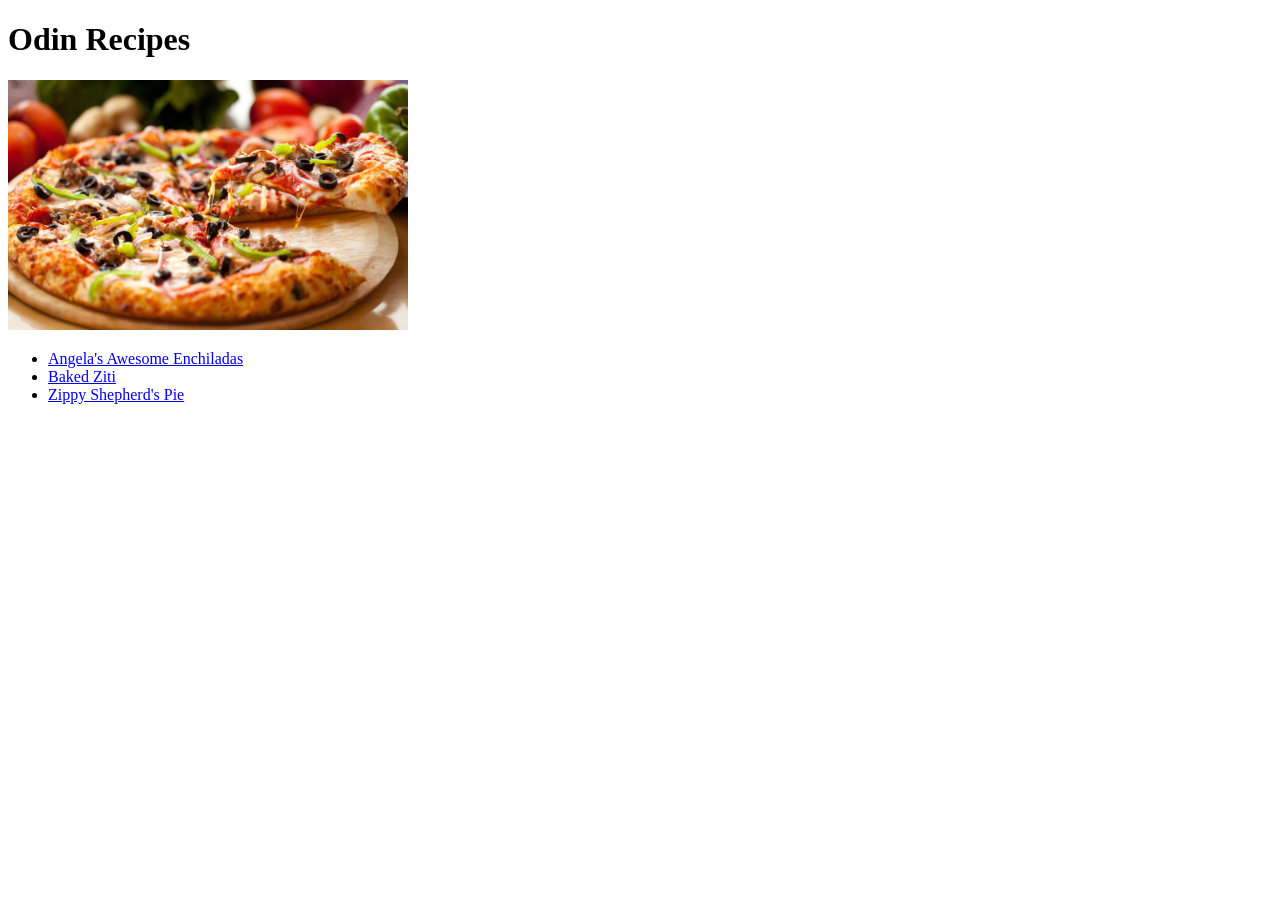
<file: index.html>
<!DOCTYPE html>
<html lang="en">
<head>
    <meta charset="UTF-8">
    <meta name="viewport" content="width=device-width, initial-scale=1.0">
    <title>Odin Recipes</title>
</head>
<body>
    <h1>Odin Recipes</h1>
    <img src="images/pizza.jpg" style="height: 600; width: 400px;">
    <ul>
        <li><a href="recipes/enchiladas.html">Angela's Awesome Enchiladas</a></li>
        <li><a href="recipes/ziti.html">Baked Ziti</a></li>
        <li><a href="recipes/shepherds-pie.html">Zippy Shepherd's Pie</a></li>
    </ul>
</body>
</html>
</file>
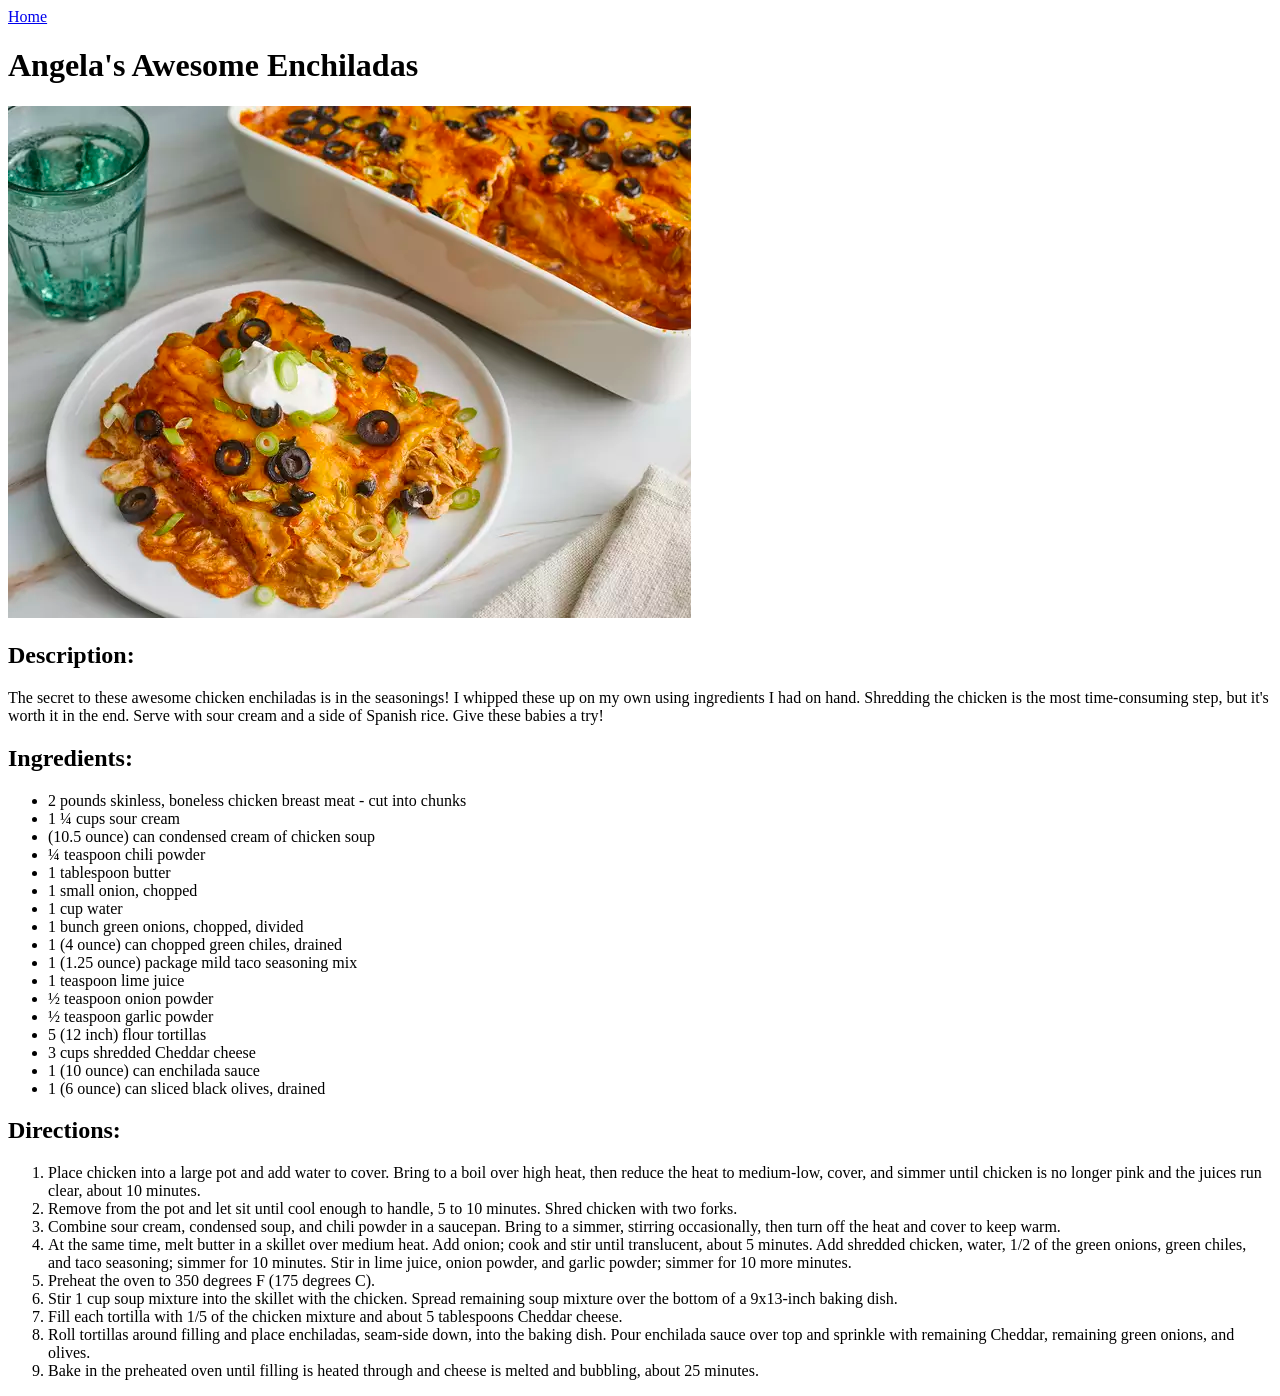
<file: recipes/enchiladas.html>
<!DOCTYPE html>
<html lang="en">
<head>
    <meta charset="UTF-8">
    <meta name="viewport" content="width=device-width, initial-scale=1.0">
    <title>Angela's Awesome Enchiladas</title>
</head>
<body>
    <a href="../index.html">Home</a>
    <h1>Angela's Awesome Enchiladas</h1>
    <img src="../images/enchiladas.webp">
    <h2>Description:</h2>
        <p>
            The secret to these awesome chicken enchiladas is in the seasonings! I 
            whipped these up on my own using ingredients I had on hand. Shredding 
            the chicken is the most time-consuming step, but it's worth it in the end.
            Serve with sour cream and a side of Spanish rice. Give these babies a try!
        </p>
    <h2>Ingredients:</h2>
    <ul>
        <li>2 pounds skinless, boneless chicken breast meat - cut into chunks</li>
        <li>1 ¼ cups sour cream</li>
        <li> (10.5 ounce) can condensed cream of chicken soup</li>
        <li>¼ teaspoon chili powder</li>
        <li>1 tablespoon butter</li>
        <li>1 small onion, chopped</li>
        <li>1 cup water</li>
        <li>1 bunch green onions, chopped, divided</li>
        <li>1 (4 ounce) can chopped green chiles, drained</li>
        <li>1 (1.25 ounce) package mild taco seasoning mix</li>
        <li>1 teaspoon lime juice</li>
        <li>½ teaspoon onion powder</li>
        <li>½ teaspoon garlic powder</li>
        <li>5 (12 inch) flour tortillas</li>
        <li>3 cups shredded Cheddar cheese</li>
        <li>1 (10 ounce) can enchilada sauce</li>
        <li>1 (6 ounce) can sliced black olives, drained</li>
    </ul>
    <h2>Directions:</h2>
    <ol>
        <li>Place chicken into a large pot and add water to cover. Bring to a boil over high heat, then reduce the heat to medium-low, cover, and simmer until chicken is no longer pink and the juices run clear, about 10 minutes.</li>
        <li>Remove from the pot and let sit until cool enough to handle, 5 to 10 minutes. Shred chicken with two forks.</li>
        <li>Combine sour cream, condensed soup, and chili powder in a saucepan. Bring to a simmer, stirring occasionally, then turn off the heat and cover to keep warm.</li>
        <li>At the same time, melt butter in a skillet over medium heat. Add onion; cook and stir until translucent, about 5 minutes. Add shredded chicken, water, 1/2 of the green onions, green chiles, and taco seasoning; simmer for 10 minutes. Stir in lime juice, onion powder, and garlic powder; simmer for 10 more minutes.</li>
        <li>Preheat the oven to 350 degrees F (175 degrees C).</li>
        <li>Stir 1 cup soup mixture into the skillet with the chicken. Spread remaining soup mixture over the bottom of a 9x13-inch baking dish.</li>
        <li>Fill each tortilla with 1/5 of the chicken mixture and about 5 tablespoons Cheddar cheese.</li>
        <li>Roll tortillas around filling and place enchiladas, seam-side down, into the baking dish. Pour enchilada sauce over top and sprinkle with remaining Cheddar, remaining green onions, and olives.</li>
        <li>Bake in the preheated oven until filling is heated through and cheese is melted and bubbling, about 25 minutes.</li>
    </ol>
</body>
</html>
</file>
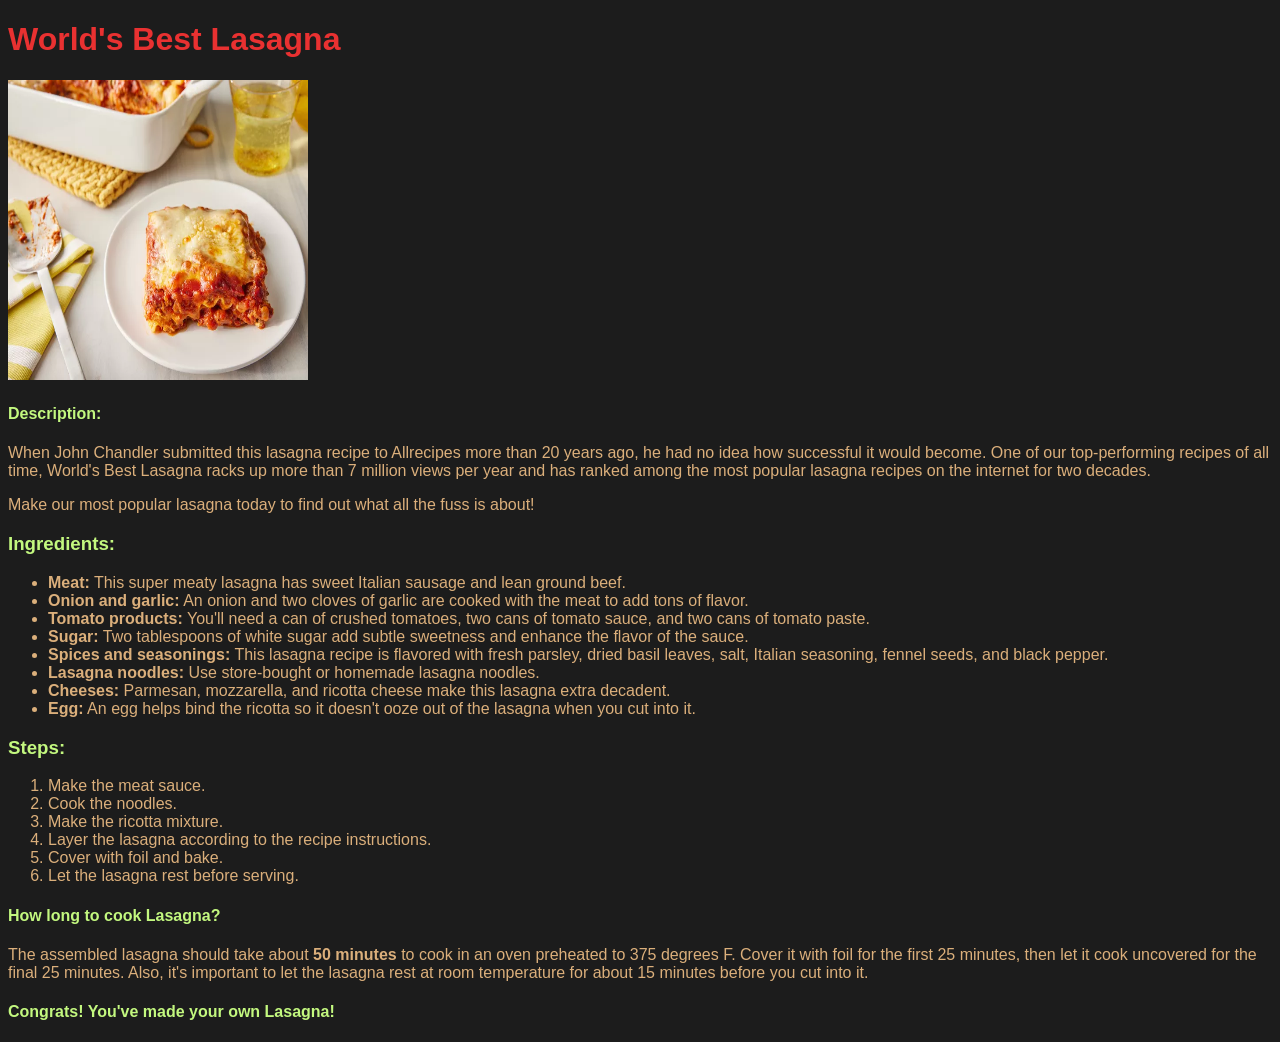
<file: recipes/lasagna.html>
<!DOCTYPE html>
<html lang="en">

<head>
    <meta charset="UTF-8">
    <meta name="viewport" content="width=device-width, initial-scale=1.0">
    <title>Lasagna</title>
    <link rel="stylesheet" href="../styles.css">
</head>

<body id="lasagna">
    <h1 id="lasagnah1">World's Best Lasagna</h1>
    <img src="../images/lasagna.webp" alt="Lasagna" height="300" width="300">
    <h4>Description:</h4>
    <p>
        When John Chandler submitted this lasagna recipe to Allrecipes more than 20 years ago, he had no idea how successful it would become. One of our top-performing recipes of all time, World's Best Lasagna racks up more than 7 million views per year and has ranked among the most popular lasagna recipes on the internet for two decades.
    </p>
    <p>
        Make our most popular lasagna today to find out what all the fuss is about!
    </p>

    <h3>Ingredients:</h3>
    <ul>
        <li> <strong>Meat:</strong> This super meaty lasagna has sweet Italian sausage and lean ground beef.</li>
        <li> <strong>Onion and garlic:</strong> An onion and two cloves of garlic are cooked with the meat to add tons of flavor.</li>
        <li> <strong>Tomato products:</strong> You'll need a can of crushed tomatoes, two cans of tomato sauce, and two cans of tomato paste.</li>
        <li> <strong>Sugar:</strong> Two tablespoons of white sugar add subtle sweetness and enhance the flavor of the sauce.</li>
        <li> <strong>Spices and seasonings:</strong> This lasagna recipe is flavored with fresh parsley, dried basil leaves, salt, Italian seasoning, fennel seeds, and black pepper.</ls>
        <li> <strong>Lasagna noodles:</strong> Use store-bought or homemade lasagna noodles.</li>
        <li> <strong>Cheeses:</strong> Parmesan, mozzarella, and ricotta cheese make this lasagna extra decadent.</li>
        <li> <strong>Egg:</strong> An egg helps bind the ricotta so it doesn't ooze out of the lasagna when you cut into it.</li>
    </ul>

    <h3>Steps:</h3>
    <ol>
        <li>Make the meat sauce.</li>
        <li>Cook the noodles.</li>
        <li>Make the ricotta mixture.</li>
        <li>Layer the lasagna according to the recipe instructions.</li>
        <li>Cover with foil and bake.</li>
        <li>Let the lasagna rest before serving.</li>
    </ol>

    <h4>How long to cook Lasagna?</h4>
    <p>The assembled lasagna should take about <strong>50 minutes</strong> to cook in an oven preheated to 375 degrees F. Cover it with foil for the first 25 minutes, then let it cook uncovered for the final 25 minutes. Also, it's important to let the lasagna rest at room temperature for about 15 minutes before you cut into it.</p>

    <h4>Congrats! You've made your own Lasagna!</h4>
</body>

</html>
</file>
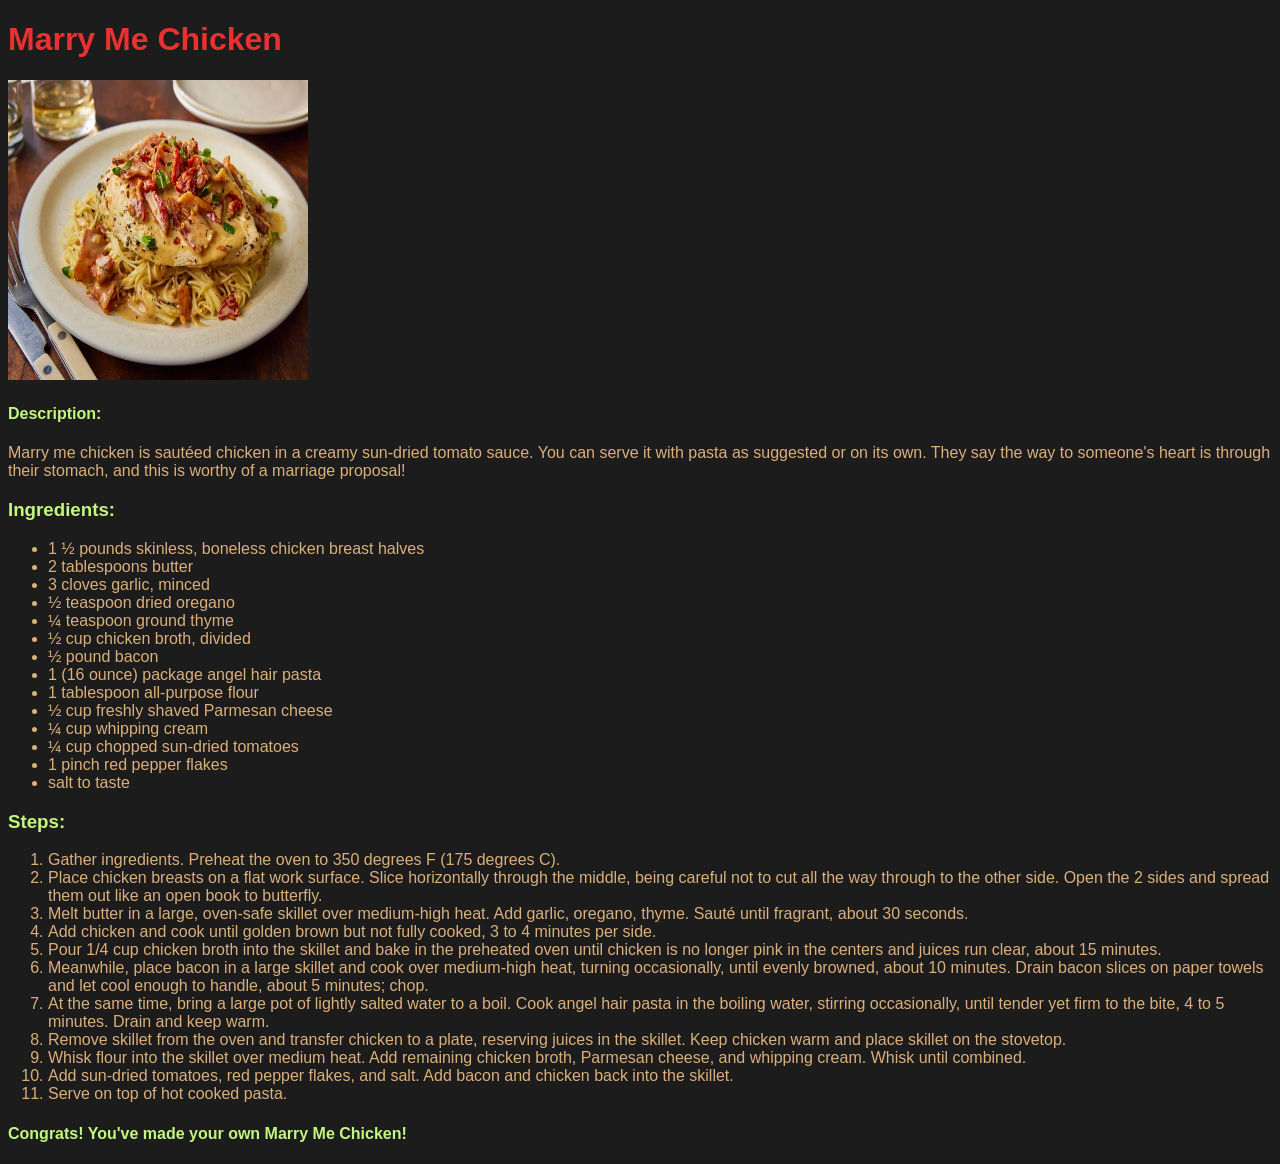
<file: recipes/mmchicken.html>
<!DOCTYPE html>
<html lang="en">

<head>
    <meta charset="UTF-8">
    <meta name="viewport" content="width=device-width, initial-scale=1.0">
    <title>Marry Me Chicken</title>
    <link rel="stylesheet" href="../styles.css">
</head>

<body id="mmchicken">
    <h1 id="mmh1">Marry Me Chicken</h1>
    <img src="../images/marrymechicken.webp" alt="Marry Me Chicken" height="300" width="300">
    <h4>Description:</h4>
    <p>Marry me chicken is sautéed chicken in a creamy sun-dried tomato sauce. You can serve it with pasta as suggested or on its own. They say the way to someone's heart is through their stomach, and this is worthy of a marriage proposal!</p>

    <h3>Ingredients:</h3>
    <ul>
        <li>1 ½ pounds skinless, boneless chicken breast halves</li>
        <li>2 tablespoons butter</li>
        <li>3 cloves garlic, minced</li>
        <li>½ teaspoon dried oregano</li>
        <li>¼ teaspoon ground thyme</li>
        <li>½ cup chicken broth, divided</li>
        <li>½ pound bacon</li>
        <li>1 (16 ounce) package angel hair pasta</li>
        <li>1 tablespoon all-purpose flour</li>
        <li>½ cup freshly shaved Parmesan cheese</li>
        <li>¼ cup whipping cream</li>
        <li>¼ cup chopped sun-dried tomatoes</li>
        <li>1 pinch red pepper flakes</li>
        <li>salt to taste</li>
    </ul>

    <h3>Steps:</h3>
    <ol>
        <li>Gather ingredients. Preheat the oven to 350 degrees F (175 degrees C).</li>
        <li>Place chicken breasts on a flat work surface. Slice horizontally through the middle, being careful not to cut all the way through to the other side. Open the 2 sides and spread them out like an open book to butterfly.</li>
        <li>Melt butter in a large, oven-safe skillet over medium-high heat. Add garlic, oregano, thyme. Sauté until fragrant, about 30 seconds.</li>
        <li>Add chicken and cook until golden brown but not fully cooked, 3 to 4 minutes per side.</li>
        <li>Pour 1/4 cup chicken broth into the skillet and bake in the preheated oven until chicken is no longer pink in the centers and juices run clear, about 15 minutes.</li>
        <li>Meanwhile, place bacon in a large skillet and cook over medium-high heat, turning occasionally, until evenly browned, about 10 minutes. Drain bacon slices on paper towels and let cool enough to handle, about 5 minutes; chop.</li>
        <li>At the same time, bring a large pot of lightly salted water to a boil. Cook angel hair pasta in the boiling water, stirring occasionally, until tender yet firm to the bite, 4 to 5 minutes. Drain and keep warm.</li>
        <li>Remove skillet from the oven and transfer chicken to a plate, reserving juices in the skillet. Keep chicken warm and place skillet on the stovetop.</li>
        <li>Whisk flour into the skillet over medium heat. Add remaining chicken broth, Parmesan cheese, and whipping cream. Whisk until combined.</li>
        <li>Add sun-dried tomatoes, red pepper flakes, and salt. Add bacon and chicken back into the skillet.</li>
        <li>Serve on top of hot cooked pasta.</li>
    </ol>


    <h4>Congrats! You've made your own Marry Me Chicken!</h4>


</body>

</html>
</file>
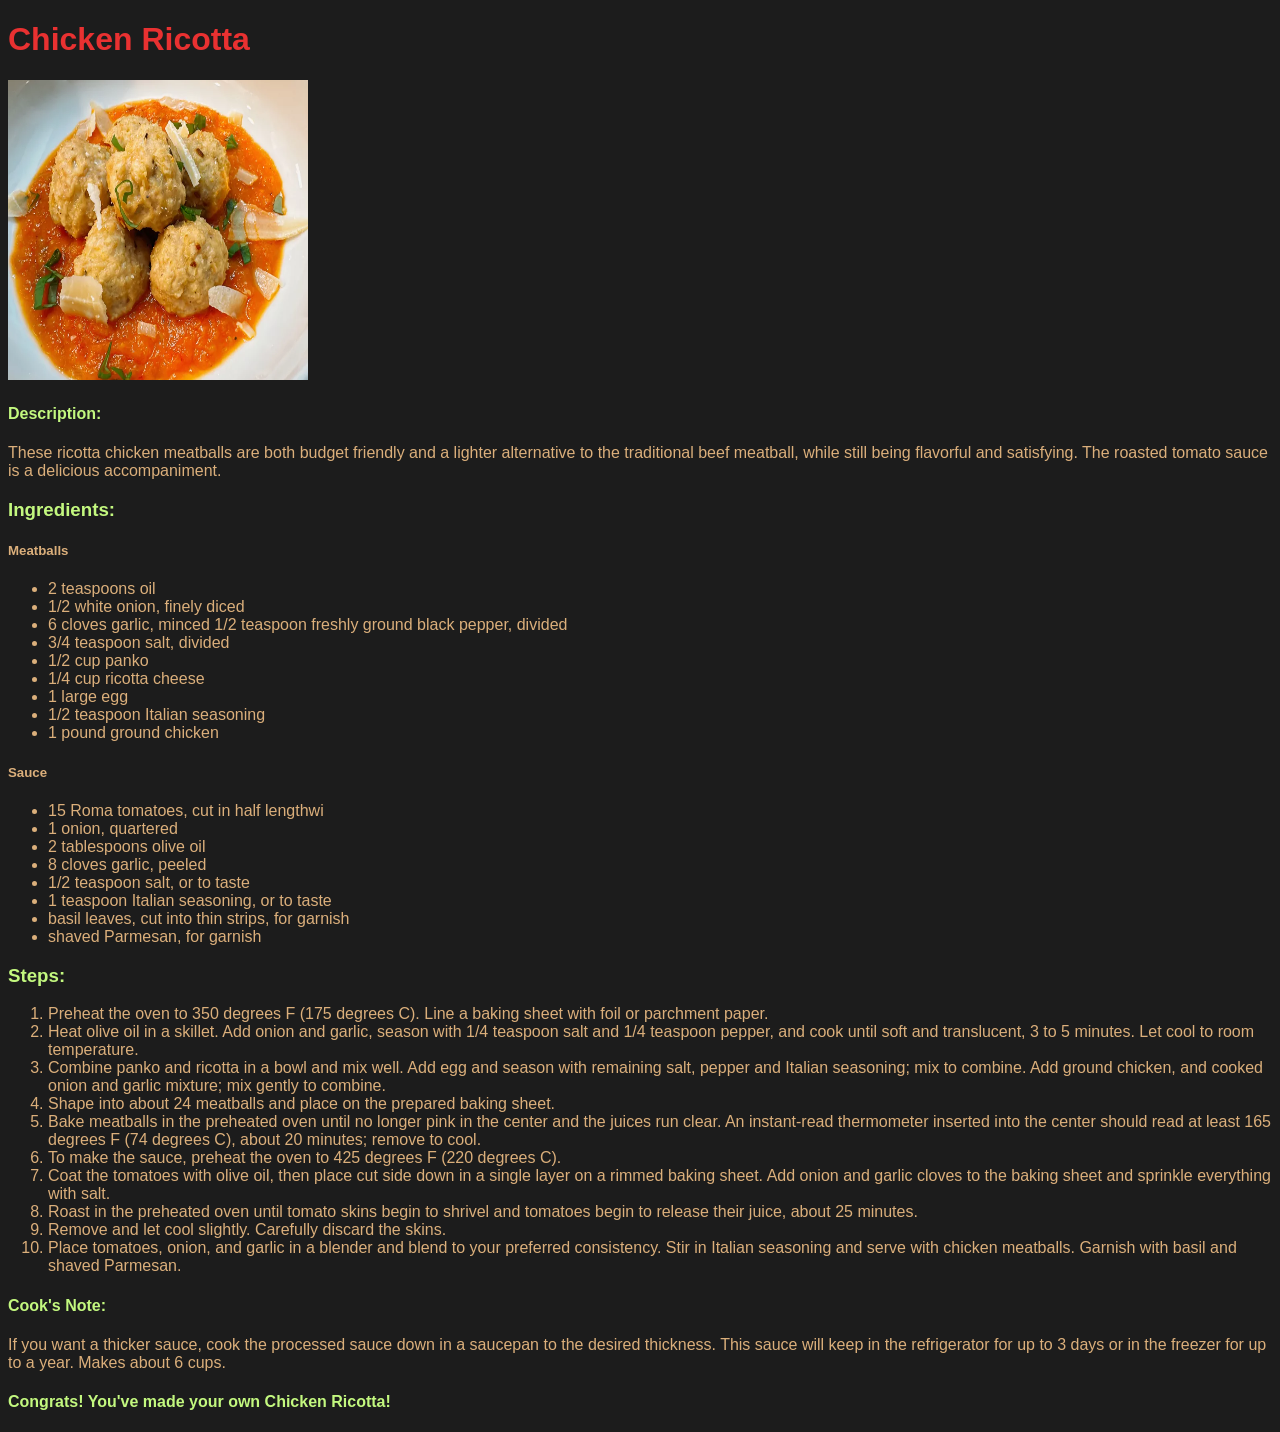
<file: recipes/ricotta.html>
<!DOCTYPE html>
<html lang="en">

<head>
    <meta charset="UTF-8">
    <meta name="viewport" content="width=device-width, initial-scale=1.0">
    <title>Chicken Ricotta</title>
    <link rel="stylesheet" href="../styles.css">
</head>

<body id="ricotta">
    <h1 id="ricottah1">Chicken Ricotta</h1>
    <img src="../images/chickenricotta.webp" alt="Chicken Ricotta" height = "300" width="300">

    <h4>Description:</h4>
    <p>These ricotta chicken meatballs are both budget friendly and a lighter alternative to the traditional beef meatball, while still being flavorful and satisfying. The roasted tomato sauce is a delicious accompaniment.</p>
    
    <h3>Ingredients:</h3>
    <h5>Meatballs</h5>
    <ul>
        <li>2 teaspoons oil</li>
        <li>1/2 white onion, finely diced</li>
        <li>6 cloves garlic, minced

        </li<li>1/2 teaspoon freshly ground black pepper, divided

        </li>
        <li>3/4 teaspoon salt, divided</li>
        <li>1/2 cup panko</li>
        <li>1/4 cup ricotta cheese</li>
        <li>1 large egg</li>
        <li>1/2 teaspoon Italian seasoning</li>
        <li>1 pound ground chicken</li>
    </ul>

    <h5>Sauce</h5>
    <ul>
        <li>15 Roma tomatoes, cut in half lengthwi</li>
        <li>1 onion, quartered</li>
        <li>2 tablespoons olive oil</li>
        <li>8 cloves garlic, peeled</li>
        <li>1/2 teaspoon salt, or to taste</li>
        <li>1 teaspoon Italian seasoning, or to taste</li>
        <li>basil leaves, cut into thin strips, for garnish</li>
        <li>shaved Parmesan, for garnish</li>
    </ul>

    <h3>Steps:</h3>
    <ol>
        <li>Preheat the oven to 350 degrees F (175 degrees C). Line a baking sheet with foil or parchment paper.</li>
        <li>Heat olive oil in a skillet. Add onion and garlic, season with 1/4 teaspoon salt and 1/4 teaspoon pepper, and cook until soft and translucent, 3 to 5 minutes. Let cool to room temperature.</li>
        <li>Combine panko and ricotta in a bowl and mix well. Add egg and season with remaining salt, pepper and Italian seasoning; mix to combine. Add ground chicken, and cooked onion and garlic mixture; mix gently to combine.</li>
        <li>Shape into about 24 meatballs and place on the prepared baking sheet.</li>
        <li>Bake meatballs in the preheated oven until no longer pink in the center and the juices run clear. An instant-read thermometer inserted into the center should read at least 165 degrees F (74 degrees C),  about 20 minutes; remove to cool.</li>
        <li>To make the sauce, preheat the oven to 425 degrees F (220 degrees C).</li>
        <li>Coat the tomatoes with olive oil, then place cut side down in a single layer on a rimmed baking sheet. Add onion and garlic cloves to the baking sheet and sprinkle everything with salt.</li>
        <li>Roast in the preheated oven until tomato skins begin to shrivel and tomatoes begin to release their juice, about 25 minutes.</li>
        <li>Remove and let cool slightly. Carefully discard the skins.</li>
        <li>Place tomatoes, onion, and garlic in a blender and blend to your preferred consistency. Stir in Italian seasoning and serve with chicken meatballs. Garnish with basil and shaved Parmesan.</li>
    </ol>

    <h4>Cook's Note:</h4>
    <p>If you want a thicker sauce, cook the processed sauce down in a saucepan to the desired thickness. This sauce will keep in the refrigerator for up to 3 days or in the freezer for up to a year. Makes about 6 cups.</p>

    <h4>Congrats! You've made your own Chicken Ricotta!</h4>

</body>
    

</html>
</file>
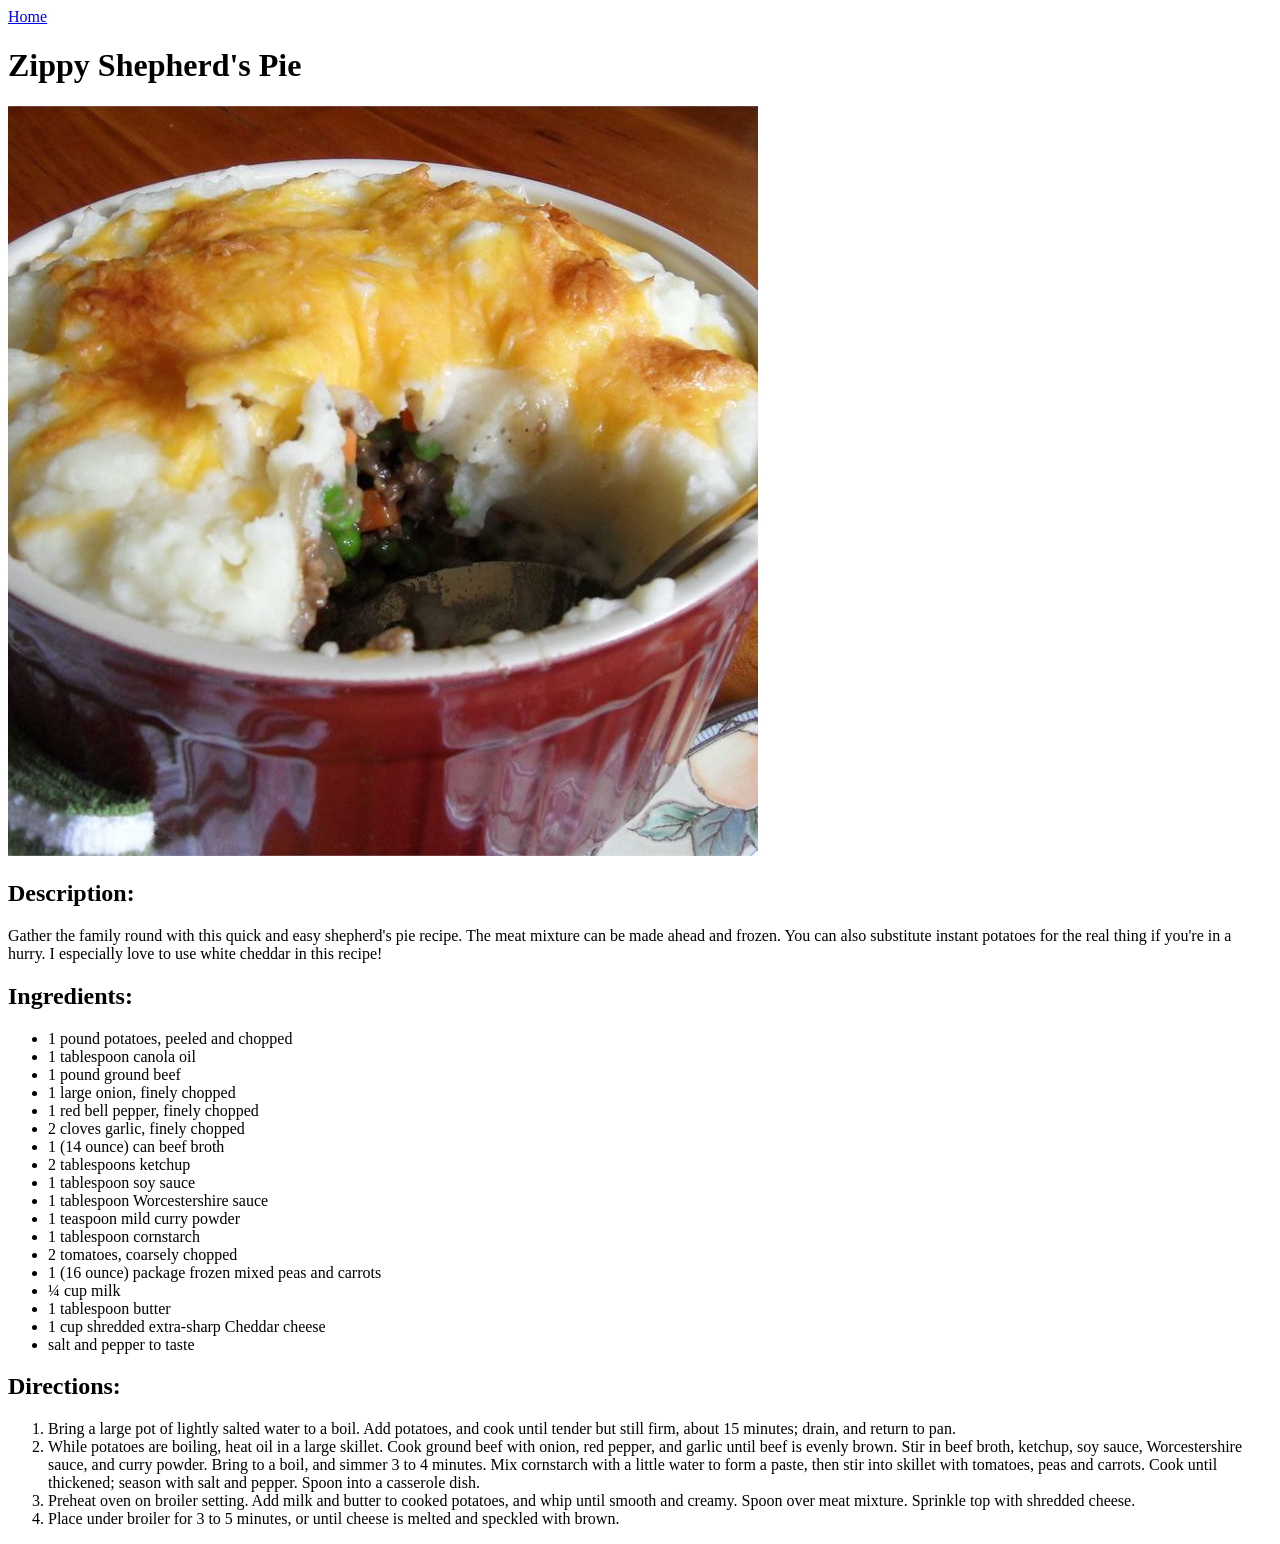
<file: recipes/shepherds-pie.html>
<!DOCTYPE html>
<html lang="en">
<head>
    <meta charset="UTF-8">
    <meta name="viewport" content="width=device-width, initial-scale=1.0">
    <title>Zippy Shepherd's Pie</title>
</head>
<body>
    <a href="../index.html">Home</a>
    <h1>Zippy Shepherd's Pie</h1>
    <img src="../images/pie.jpg">
    <h2>Description:</h2>
        <p>Gather the family round with this quick and easy shepherd's pie recipe.
             The meat mixture can be made ahead and frozen. You can also substitute 
             instant potatoes for the real thing if you're in a hurry. I especially 
             love to use white cheddar in this recipe!
        </p>
    <h2>Ingredients:</h2>
    <ul>
        <li>1 pound potatoes, peeled and chopped</li>
        <li>1 tablespoon canola oil</li>
        <li>1 pound ground beef</li>
        <li>1 large onion, finely chopped</li>
        <li>1 red bell pepper, finely chopped</li>
        <li>2 cloves garlic, finely chopped</li>
        <li>1 (14 ounce) can beef broth</li>
        <li>2 tablespoons ketchup</li>
        <li>1 tablespoon soy sauce</li>
        <li>1 tablespoon Worcestershire sauce</li>
        <li>1 teaspoon mild curry powder</li>
        <li>1 tablespoon cornstarch</li>
        <li>2 tomatoes, coarsely chopped</li>
        <li>1 (16 ounce) package frozen mixed peas and carrots</li>
        <li>¼ cup milk</li>
        <li>1 tablespoon butter</li>
        <li>1 cup shredded extra-sharp Cheddar cheese</li>
        <li>salt and pepper to taste</li>
    </ul>
    <h2>Directions:</h2>
    <ol>
        <li>Bring a large pot of lightly salted water to a boil. Add potatoes, and cook until tender but still firm, about 15 minutes; drain, and return to pan.</li>
        <li>While potatoes are boiling, heat oil in a large skillet. Cook ground beef with onion, red pepper, and garlic until beef is evenly brown. Stir in beef broth, ketchup, soy sauce, Worcestershire sauce, and curry powder. Bring to a boil, and simmer 3 to 4 minutes. Mix cornstarch with a little water to form a paste, then stir into skillet with tomatoes, peas and carrots. Cook until thickened; season with salt and pepper. Spoon into a casserole dish.</li>
        <li>Preheat oven on broiler setting. Add milk and butter to cooked potatoes, and whip until smooth and creamy. Spoon over meat mixture. Sprinkle top with shredded cheese.</li>
        <li>Place under broiler for 3 to 5 minutes, or until cheese is melted and speckled with brown.</li>
    </ol>
</body>
</html>
</file>
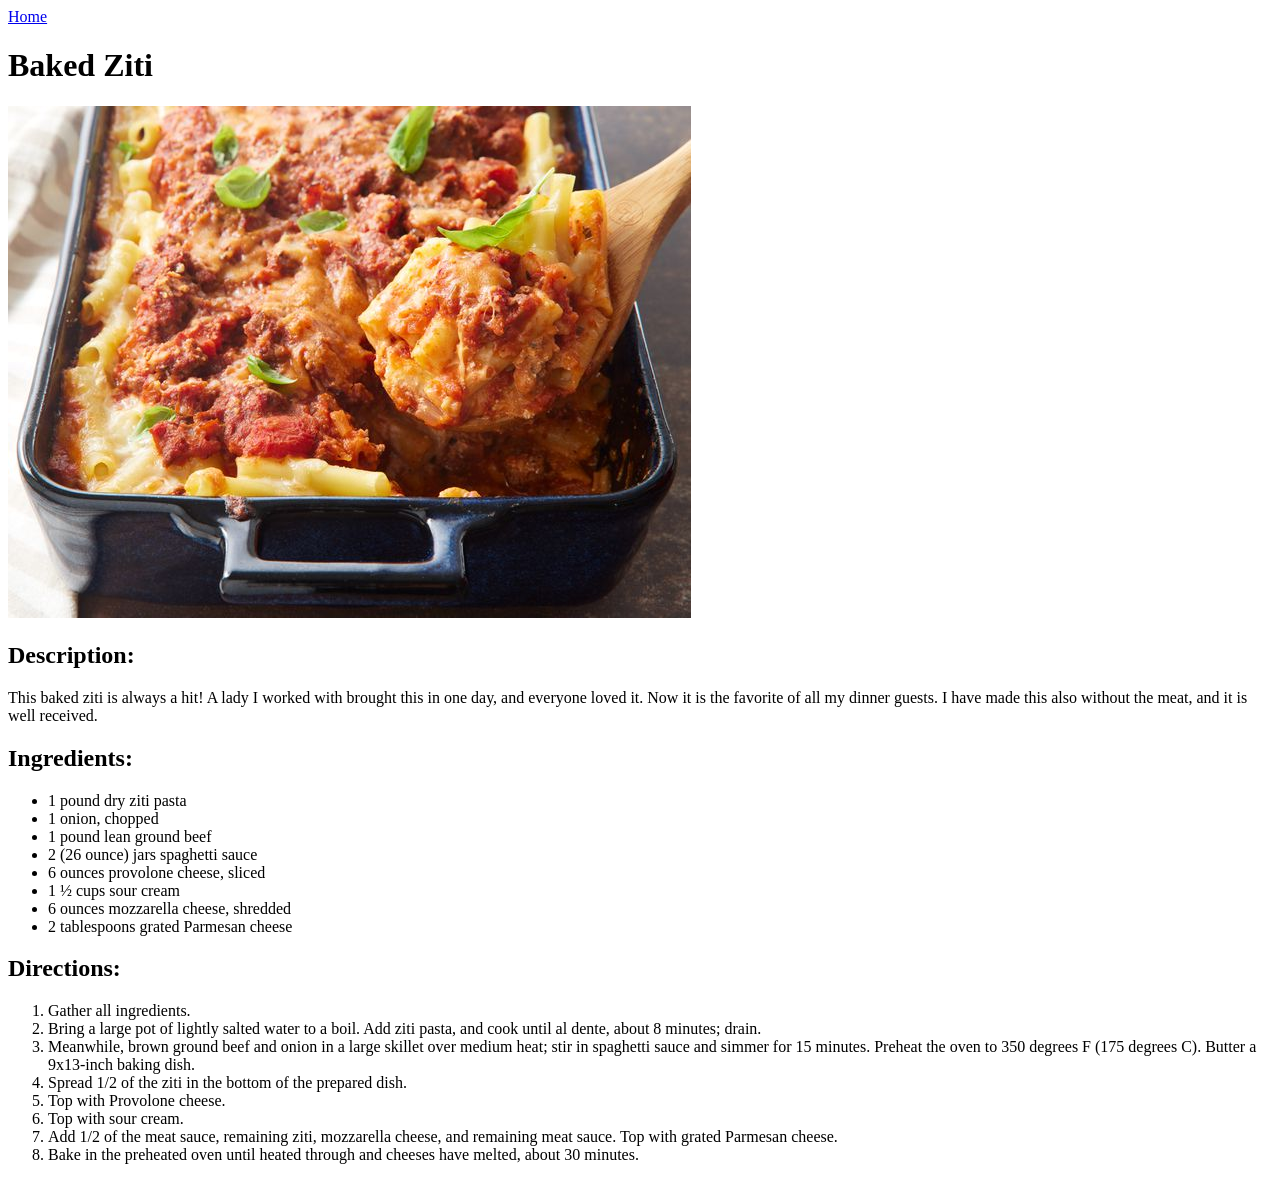
<file: recipes/ziti.html>
<!DOCTYPE html>
<html lang="en">
<head>
    <meta charset="UTF-8">
    <meta name="viewport" content="width=device-width, initial-scale=1.0">
    <title>Baked Ziti</title>
</head>
<body>
    <a href="../index.html">Home</a>
    <h1>Baked Ziti</h1>
    <img src="../images/ziti.jpg">
    <h2>Description:</h2>
        <p>
            This baked ziti is always a hit! A lady I worked with brought this in one 
            day, and everyone loved it. Now it is the favorite of all my dinner guests. 
            I have made this also without the meat, and it is well received.
        </p>
    <h2>Ingredients:</h2>
    <ul>
        <li>1 pound dry ziti pasta</li>
        <li>1 onion, chopped</li>
        <li>1 pound lean ground beef</li>
        <li>2 (26 ounce) jars spaghetti sauce</li>
        <li>6 ounces provolone cheese, sliced</li>
        <li>1 ½ cups sour cream</li>
        <li>6 ounces mozzarella cheese, shredded</li>
        <li>2 tablespoons grated Parmesan cheese</li>
    </ul>
    <h2>Directions:</h2>
    <ol>
        <li>Gather all ingredients.</li>
        <li>Bring a large pot of lightly salted water to a boil. Add ziti pasta, and cook until al dente, about 8 minutes; drain.</li>
        <li>Meanwhile, brown ground beef and onion in a large skillet over medium heat; stir in spaghetti sauce and simmer for 15 minutes. Preheat the oven to 350 degrees F (175 degrees C). Butter a 9x13-inch baking dish.</li>
        <li>Spread 1/2 of the ziti in the bottom of the prepared dish.</li>
        <li>Top with Provolone cheese.</li>
        <li>Top with sour cream.</li>
        <li>Add 1/2 of the meat sauce, remaining ziti, mozzarella cheese, and remaining meat sauce. Top with grated Parmesan cheese.</li>
        <li>Bake in the preheated oven until heated through and cheeses have melted, about 30 minutes.</li>
    </ol>
</body>
</html>
</file>
<file: styles.css>
#main {
    color: beige;
    background-color: rgba(0, 0, 0, 0.89);
    font-family: Arial, Helvetica, sans-serif;
}

#lasagna,#mmchicken,#ricotta {
    color: rgba(243, 193, 135, 0.89);
    background-color: rgba(0, 0, 0, 0.89);
    font-family: Arial, Helvetica, sans-serif;
}

#mainh1 {
    color: rgba(208, 245, 245, 0.788);
}

#lasagnah1,#mmh1,#ricottah1 {
    color: rgb(233, 49, 49);
}

h2,h3,h4 {
    color: rgb(195, 248, 127);
}
a {
    color: rgba(74, 172, 236, 0.788);
}
</file>
